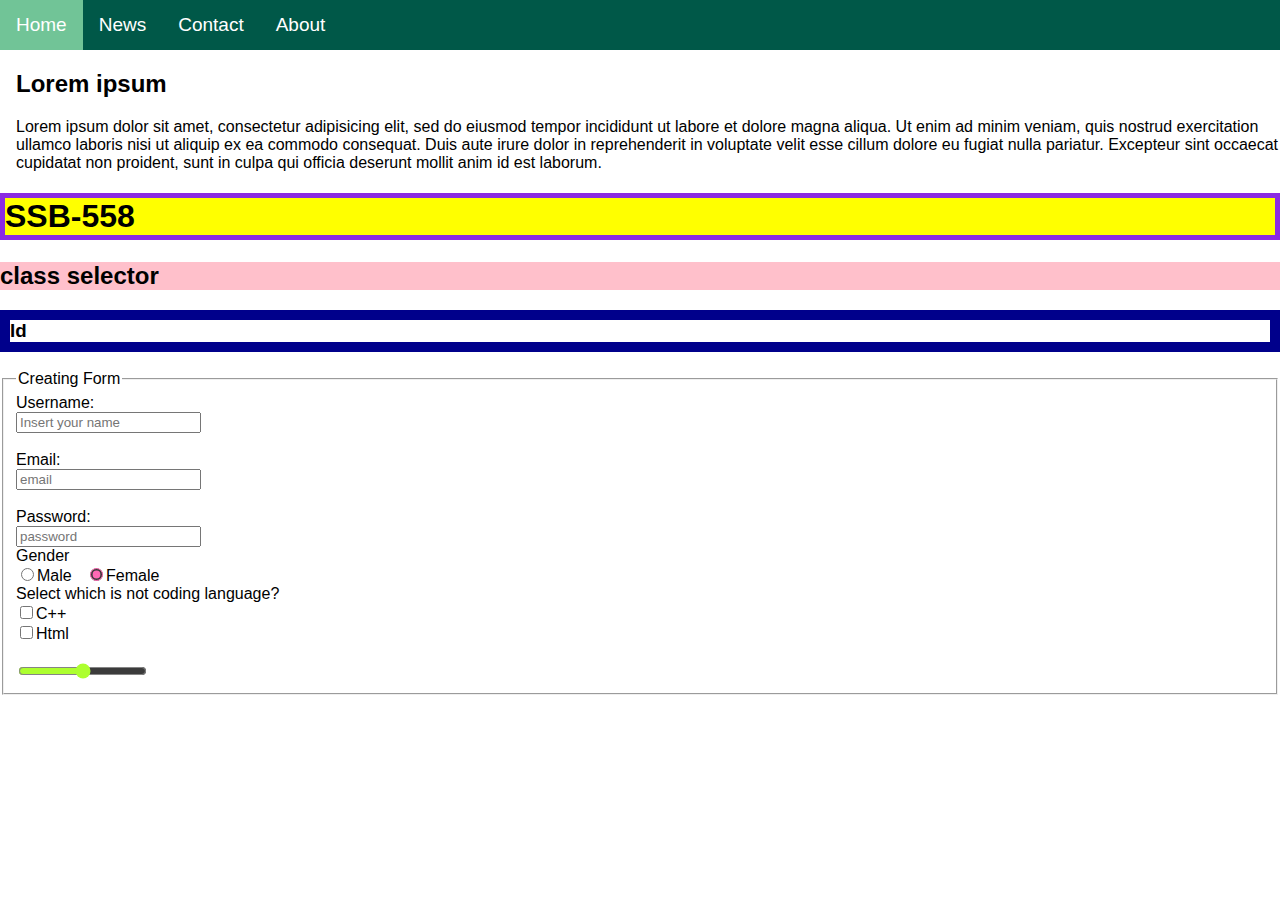
<file: index.html>
<!DOCTYPE html>
<html lang="en">
<head>
	<meta charset="utf-8">
	<meta name="viewport" content="width=device-width , initail-scale=0.1">
	<title>CSS tags</title>
	<link rel="stylesheet" href="css/style.css">
</head>
<div class="topnav" >
  <a class="active" href="#home">Home</a>
  <a href="pages/contact/news.html">News</a>
  <a href="pages/contact/contact.html">Contact</a>
  <a href="pages/contact/about.html">About</a>
</div>

<div style="padding-left:16px">
  <h2>Lorem ipsum</h2>
  <p>Lorem ipsum dolor sit amet, consectetur adipisicing elit, sed do eiusmod
  tempor incididunt ut labore et dolore magna aliqua. Ut enim ad minim veniam,
  quis nostrud exercitation ullamco laboris nisi ut aliquip ex ea commodo
  consequat. Duis aute irure dolor in reprehenderit in voluptate velit esse
  cillum dolore eu fugiat nulla pariatur. Excepteur sint occaecat cupidatat non
  proident, sunt in culpa qui officia deserunt mollit anim id est laborum.</p>
</div>


<body><!-- INLINE css-->
	<h1 style="color:black;border:5px solid blueviolet;background: yellow;">SSB-558</h1> 
	
	<h2 class="h1">class selector </h2>
	<h3 id="h3">Id</h3>

	<form >

		<fieldset><!--The <fieldset> tag is used to group related elements in a form.-->
			
			<legend>Creating Form</legend>
		
		<label>Username:</label><br><!--it is for giving a heading in any textfield -->
		<input type="text" placeholder="Insert your name " value="" required><!--used for creating a text field-->
		<br><br>
		<label>Email:</label><br>
		<input type="email" placeholder="email" value="">
		<br><br>
		<label>Password:</label><br>
		<input type="password" placeholder="password" value="">
		<br><!--this for option selection-->
		<label>Gender</label>
		<br>
		<input type="radio" name="gender" value="" placeholder="" id="male"><label>Male</label> &nbsp;
		<input type="radio" name="gender" value="" placeholder=""checked id="female"><label>Female</label> 
		<br><!--term and condition type rules accept check box -->
		<label>Select which is not coding language?</label><br>
		<input type="checkbox"  name="" value="" class="checkbox"><label>C++ </label><br>
		<input type="checkbox"  name="" value=""class="checkbox"><label>Html </label>
		<br><br><!--user can take long taxt input mostly used for feedback option in a normal website and the text field is expandable -->
		<input type="range" name="vol" min="0" max="50" id="range">
		
		</fieldset>


		

		
	</form><br><br>


</body>
</file>
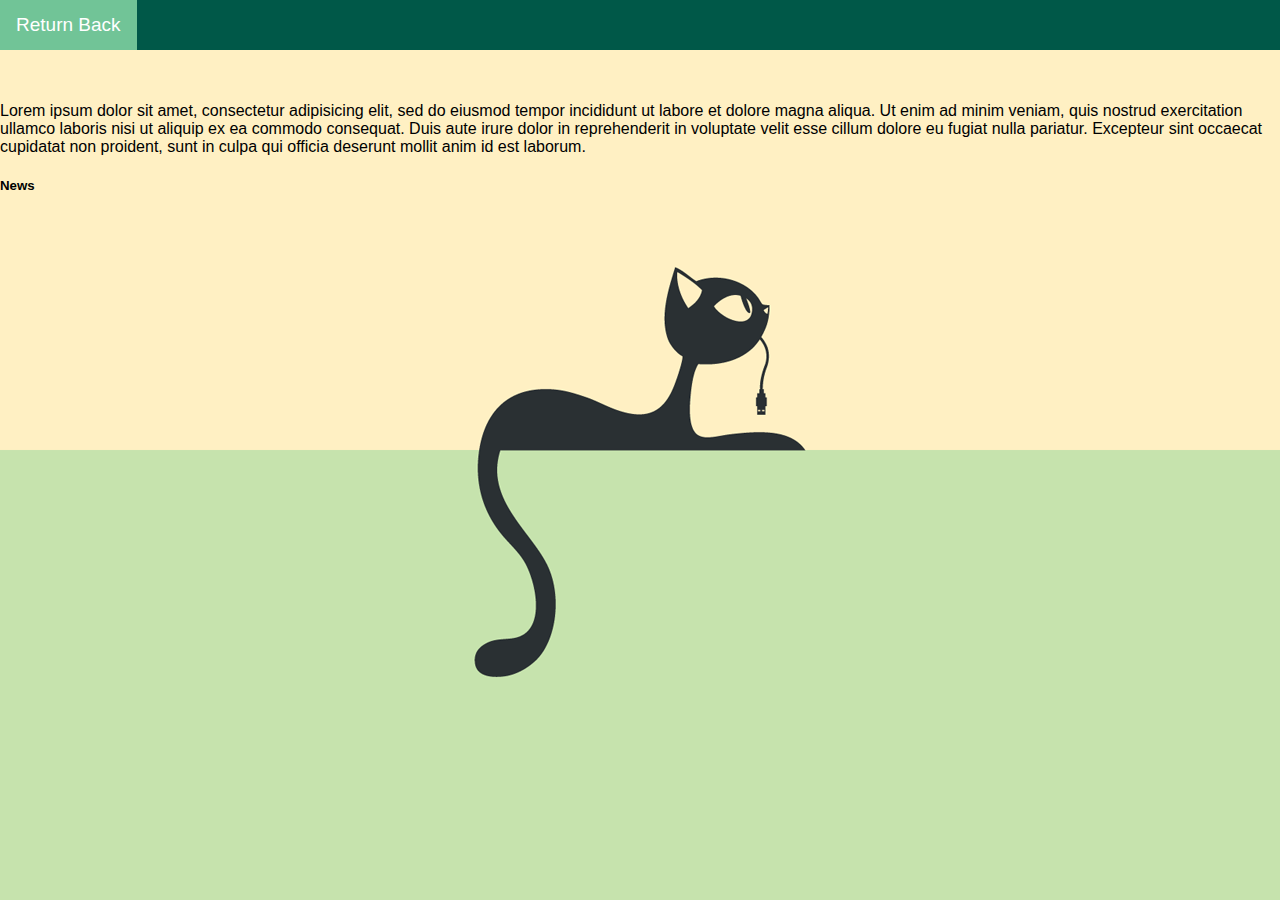
<file: pages/contact/about.html>
<!DOCTYPE html>
<html>
<head>
	<meta charset="utf-8">
	<meta name="viewport" content="width=device-width, initial-scale=1">
	<link rel="stylesheet" href="../../css/style.css">
	<title>About</title>
	
	<style>
		body{
			background: lightblue url("../../img/cat.png")  no-repeat fixed center;
		}
	</style>


</head>
<body>
	<div>
		<div class="topnav" >
  <a class="active" href="../../index.html">Return Back</a>
		
	</div>
	
  <br><br>
	<p>Lorem ipsum dolor sit amet, consectetur adipisicing elit, sed do eiusmod
	tempor incididunt ut labore et dolore magna aliqua. Ut enim ad minim veniam,
	quis nostrud exercitation ullamco laboris nisi ut aliquip ex ea commodo
	consequat. Duis aute irure dolor in reprehenderit in voluptate velit esse
	cillum dolore eu fugiat nulla pariatur. Excepteur sint occaecat cupidatat non
	proident, sunt in culpa qui officia deserunt mollit anim id est laborum.</p>

	<h5>News</h5>
</body>


</html>
</file>
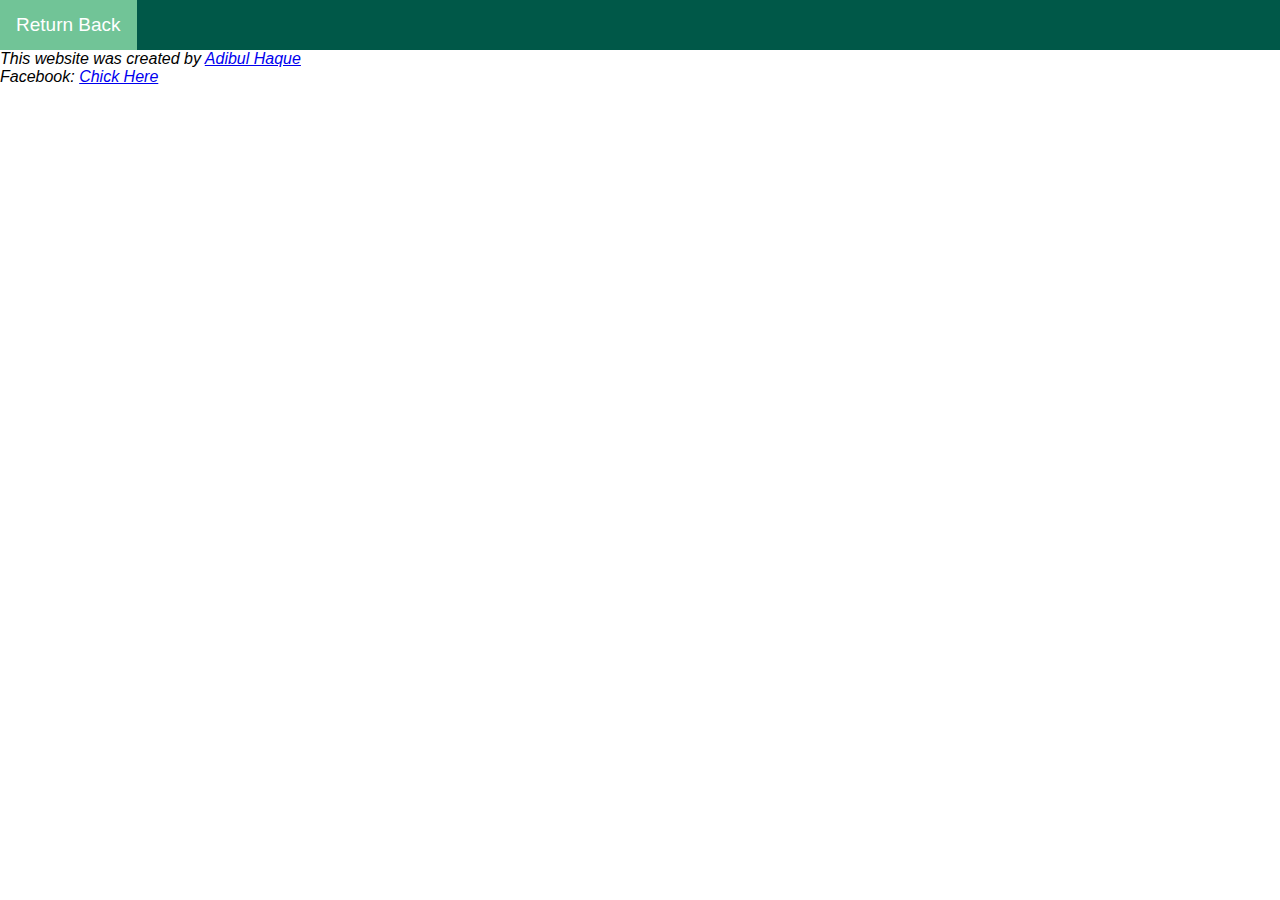
<file: pages/contact/contact.html>
<!DOCTYPE html>
<html>
<head>
	<meta charset="utf-8">
	<meta name="viewport" content="width=device-width, initial-scale=1">
	<link rel="stylesheet" href="../../css/style.css">
	<title>Contact</title>
</head>
<body>
	<div class="topnav" >
  <a class="active" href="../../index.html">Return Back</a>
  
</div>
	<address>

		This website was created by <a href="mailto:adib1690@gmail.com">Adibul Haque</a><br>
		Facebook: <a href="https://www.facebook.com/AdibulHaque001/">Chick Here</a>
	</address>


</body>
</html>
</file>
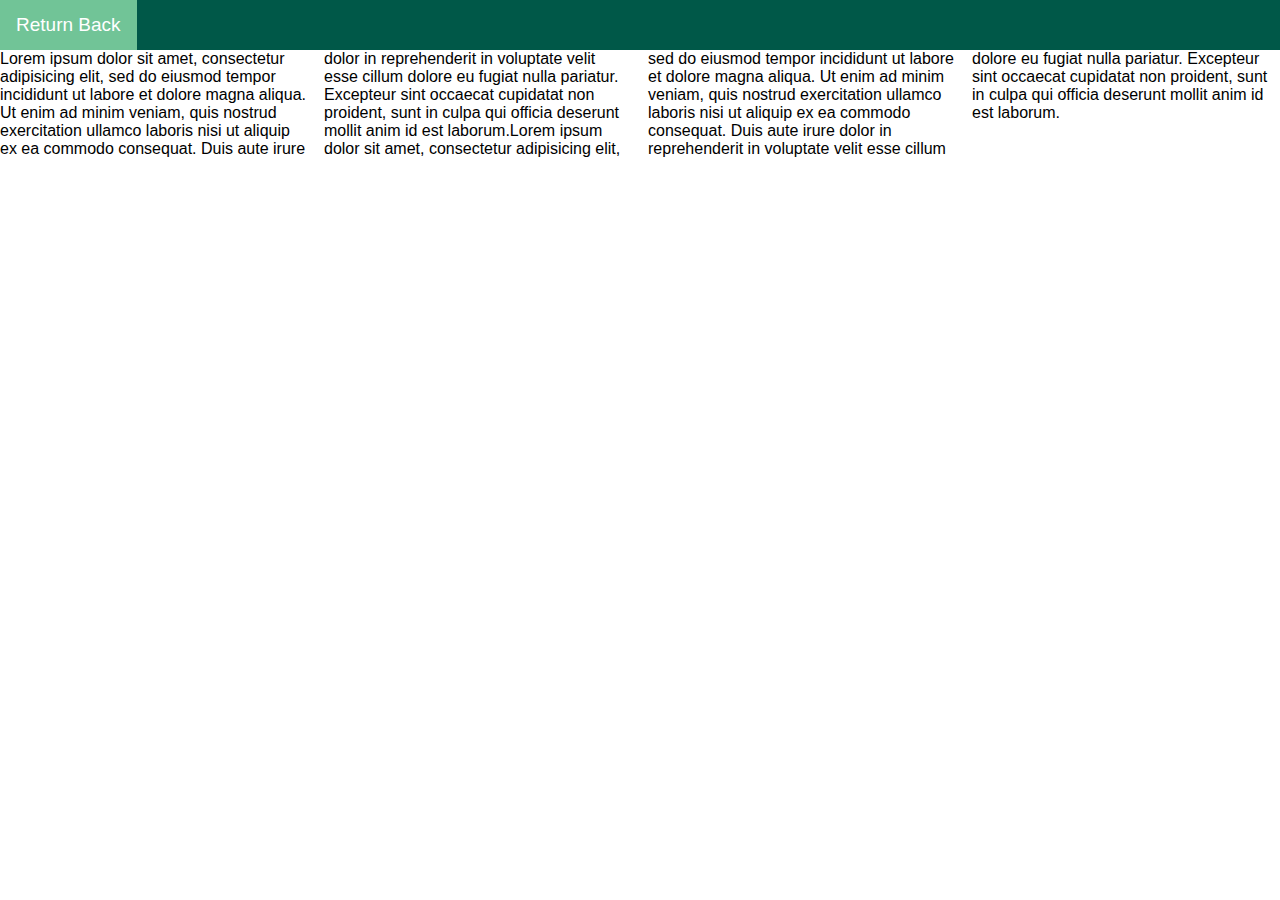
<file: pages/contact/news.html>
<!DOCTYPE html>
<html>
<head>
	<meta charset="utf-8">
	<meta name="viewport" content="width=device-width, initial-scale=1">
	<link rel="stylesheet" href="../../css/style.css">
	<title>News</title>

</head>
<style >
	div
	div {
  
  position: relative;
  animation: mymove 10s infinite;
}

 @keyframes mymove {
  from {left: 0px;}
  to {left: 200px;}
  
  

}
</style>
<body>
	<div>
		<div class="topnav" >
  <a class="active" href="../../index.html">Return Back</a>
		
	</div>
	
<div class="move">

	
</div>
<div class="newspaper">
	Lorem ipsum dolor sit amet, consectetur adipisicing elit, sed do eiusmod
	tempor incididunt ut labore et dolore magna aliqua. Ut enim ad minim veniam,
	quis nostrud exercitation ullamco laboris nisi ut aliquip ex ea commodo
	consequat. Duis aute irure dolor in reprehenderit in voluptate velit esse
	cillum dolore eu fugiat nulla pariatur. Excepteur sint occaecat cupidatat non
	proident, sunt in culpa qui officia deserunt mollit anim id est laborum.Lorem ipsum dolor sit amet, consectetur adipisicing elit, sed do eiusmod
	tempor incididunt ut labore et dolore magna aliqua. Ut enim ad minim veniam,
	quis nostrud exercitation ullamco laboris nisi ut aliquip ex ea commodo
	consequat. Duis aute irure dolor in reprehenderit in voluptate velit esse
	cillum dolore eu fugiat nulla pariatur. Excepteur sint occaecat cupidatat non
	proident, sunt in culpa qui officia deserunt mollit anim id est laborum.


	
</div>


</body>
</html>
</file>
<file: css/style.css>
.h1{
	background-color: pink;
}
#h3{
	border: 10px solid darkblue;
}
#male{
	accent-color: blue;

}
#female{
	accent-color: hotpink;
}
.checkbox{
	accent-color: greenyellow;
}
#range{
	accent-color: greenyellow;
}
body {
  margin: 0;
  font-family: Arial, Helvetica, sans-serif;
}

.topnav {
  overflow: hidden;
  background-color: #005848;
}

.topnav a {
  float: left;
  color: #FFFFFF;
  text-align: center;
  padding: 14px 16px;
  text-decoration: none;
  font-size: 19px;
}

.topnav a:hover {
  background-color: #5B5B5B;
  color: black;
}

.topnav a.active {
  background-color: #71C497;
  color: white;
}
.newspaper{
	column-count: 4;
}
</file>
